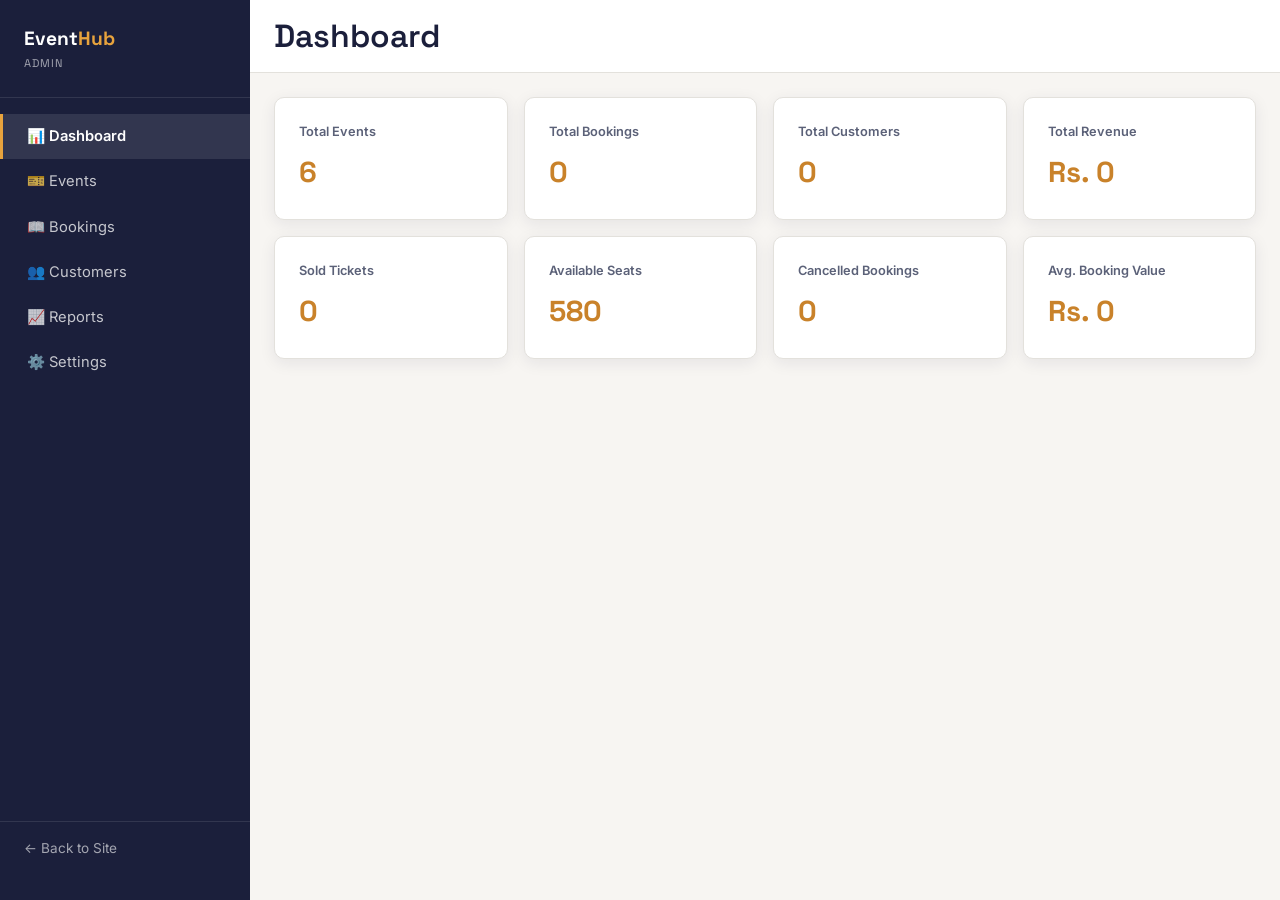
<file: admin.html>
<!DOCTYPE html>
<html lang="en">
<head>
<meta charset="UTF-8">
<meta name="viewport" content="width=device-width, initial-scale=1.0">
<title>Admin Panel — EventHub</title>
<link rel="stylesheet" href="css/style.css">
<link rel="stylesheet" href="css/admin.css">
<link rel="stylesheet" href="css/responsive.css">
</head>
<body>

<div class="admin-layout">

  <!-- ===== Sidebar ===== -->
  <aside class="admin-sidebar" id="adminSidebar">
    <div class="admin-brand">Event<span>Hub</span> <small>Admin</small></div>
    <nav class="admin-nav">
      <button class="admin-nav-link active" data-section="dashboard">📊 Dashboard</button>
      <button class="admin-nav-link" data-section="events">🎫 Events</button>
      <button class="admin-nav-link" data-section="bookings">📖 Bookings</button>
      <button class="admin-nav-link" data-section="customers">👥 Customers</button>
      <button class="admin-nav-link" data-section="reports">📈 Reports</button>
      <button class="admin-nav-link" data-section="settings">⚙️ Settings</button>
    </nav>
    <a href="index.html" class="admin-back-link">← Back to Site</a>
  </aside>

  <!-- ===== Main content ===== -->
  <div class="admin-main">
    <header class="admin-topbar">
      <button class="admin-menu-btn" id="adminMenuBtn" aria-label="Toggle sidebar">☰</button>
      <h2 id="adminSectionTitle">Dashboard</h2>
      <button class="theme-toggle" aria-label="Toggle dark mode">☾</button>
    </header>

    <div class="admin-content">

      <!-- ---------- Dashboard ---------- -->
      <section class="admin-section active" id="section-dashboard">
        <div class="stats-grid" id="statsGrid"></div>
      </section>

      <!-- ---------- Events ---------- -->
      <section class="admin-section" id="section-events">
        <div class="admin-toolbar">
          <input type="search" id="eventSearch" placeholder="Search events...">
          <select id="eventStatusFilter">
            <option value="">All Status</option>
            <option value="upcoming">Upcoming</option>
            <option value="ongoing">Ongoing</option>
            <option value="completed">Completed</option>
            <option value="cancelled">Cancelled</option>
          </select>
          <button class="btn btn-primary" id="addEventBtn">+ Add Event</button>
        </div>
        <div class="admin-table-wrap">
          <table class="admin-table" id="eventsTable">
            <thead>
              <tr>
                <th data-sort="name">Name ⇅</th>
                <th data-sort="category">Category ⇅</th>
                <th data-sort="date">Date ⇅</th>
                <th data-sort="price">Price ⇅</th>
                <th>Seats</th>
                <th>Status</th>
                <th>Actions</th>
              </tr>
            </thead>
            <tbody id="eventsTableBody"></tbody>
          </table>
        </div>
        <div class="pagination" id="eventsPagination"></div>
      </section>

      <!-- ---------- Bookings ---------- -->
      <section class="admin-section" id="section-bookings">
        <div class="admin-toolbar">
          <input type="search" id="bookingSearch" placeholder="Search by customer or event...">
          <select id="bookingStatusFilter">
            <option value="">All Status</option>
            <option value="pending">Pending</option>
            <option value="confirmed">Confirmed</option>
            <option value="cancelled">Cancelled</option>
            <option value="completed">Completed</option>
          </select>
        </div>
        <div class="admin-table-wrap">
          <table class="admin-table" id="bookingsTable">
            <thead>
              <tr>
                <th>Booking ID</th>
                <th>Customer</th>
                <th>Event</th>
                <th>Tickets</th>
                <th>Seats</th>
                <th data-sort="totalAmount">Amount ⇅</th>
                <th data-sort="bookingDate">Date ⇅</th>
                <th>Status</th>
              </tr>
            </thead>
            <tbody id="bookingsTableBody"></tbody>
          </table>
        </div>
        <div class="pagination" id="bookingsPagination"></div>
      </section>

      <!-- ---------- Customers ---------- -->
      <section class="admin-section" id="section-customers">
        <div class="admin-toolbar">
          <input type="search" id="customerSearch" placeholder="Search customers...">
        </div>
        <div class="admin-table-wrap">
          <table class="admin-table" id="customersTable">
            <thead>
              <tr>
                <th>Name</th>
                <th>Email</th>
                <th>Phone</th>
                <th>Total Bookings</th>
                <th>Total Spending</th>
                <th>Last Booking</th>
              </tr>
            </thead>
            <tbody id="customersTableBody"></tbody>
          </table>
        </div>
      </section>

      <!-- ---------- Reports ---------- -->
      <section class="admin-section" id="section-reports">
        <div class="admin-toolbar no-print">
          <button class="btn btn-primary" onclick="window.print()">🖨️ Print / Save as PDF</button>
        </div>
        <div class="report-sheet" id="reportSheet"></div>
      </section>

      <!-- ---------- Settings ---------- -->
      <section class="admin-section" id="section-settings">
        <div class="settings-card">
          <h3>Appearance</h3>
          <p>Toggle between light and dark theme (also saved for the user site).</p>
          <button class="btn btn-outline mt-md" id="settingsThemeBtn">Toggle Theme</button>
        </div>
        <div class="settings-card">
          <h3>Data Management</h3>
          <p>Export all data as JSON, or reset the system back to sample data.</p>
          <div style="display:flex;gap:0.6rem;flex-wrap:wrap;margin-top:1rem;">
            <button class="btn btn-outline" id="exportJsonBtn">Export JSON</button>
            <button class="btn btn-outline" id="exportCsvBtn">Export Bookings CSV</button>
            <button class="btn btn-danger" id="resetDataBtn">Reset All Data</button>
          </div>
        </div>
      </section>

    </div>
  </div>
</div>

<!-- Add/Edit Event Modal -->
<div class="modal-overlay" id="eventModalOverlay">
  <div class="modal" style="max-width:560px;">
    <div class="modal-header">
      <h3 id="eventModalTitle">Add Event</h3>
      <button class="modal-close" id="eventModalClose">&times;</button>
    </div>
    <div class="modal-body">
      <form id="eventForm">
        <input type="hidden" id="eventFormId">
        <div class="form-group">
          <label for="eventName">Event Name</label>
          <input type="text" id="eventName">
        </div>
        <div class="form-group">
          <label for="eventCategory">Category</label>
          <select id="eventCategory">
            <option>Music</option><option>Conference</option><option>Comedy</option>
            <option>Art</option><option>Sports</option>
          </select>
        </div>
        <div class="form-group">
          <label for="eventDescription">Description</label>
          <textarea id="eventDescription" rows="3"></textarea>
        </div>
        <div class="form-row">
          <div class="form-group"><label for="eventDate">Date</label><input type="date" id="eventDate"></div>
          <div class="form-group"><label for="eventTime">Time</label><input type="time" id="eventTime"></div>
        </div>
        <div class="form-group">
          <label for="eventLocation">Location</label>
          <input type="text" id="eventLocation">
        </div>
        <div class="form-row">
          <div class="form-group"><label for="eventPrice">Price (Rs.)</label><input type="number" id="eventPrice" min="1"></div>
          <div class="form-group"><label for="eventSeats">Total Seats</label><input type="number" id="eventSeats" min="1"></div>
        </div>
        <div class="form-group">
          <label for="eventImage">Image URL</label>
          <input type="text" id="eventImage" placeholder="https://...">
        </div>
        <div class="form-group">
          <label for="eventStatus">Status</label>
          <select id="eventStatus">
            <option value="upcoming">Upcoming</option>
            <option value="ongoing">Ongoing</option>
            <option value="completed">Completed</option>
            <option value="cancelled">Cancelled</option>
          </select>
        </div>
      </form>
    </div>
    <div class="modal-footer">
      <button class="btn btn-outline" id="eventFormCancel">Cancel</button>
      <button class="btn btn-primary" id="eventFormSave">Save Event</button>
    </div>
  </div>
</div>

<script src="js/data.js"></script>
<script src="js/app.js"></script>
<script src="js/admin.js"></script>
</body>
</html>
</file>
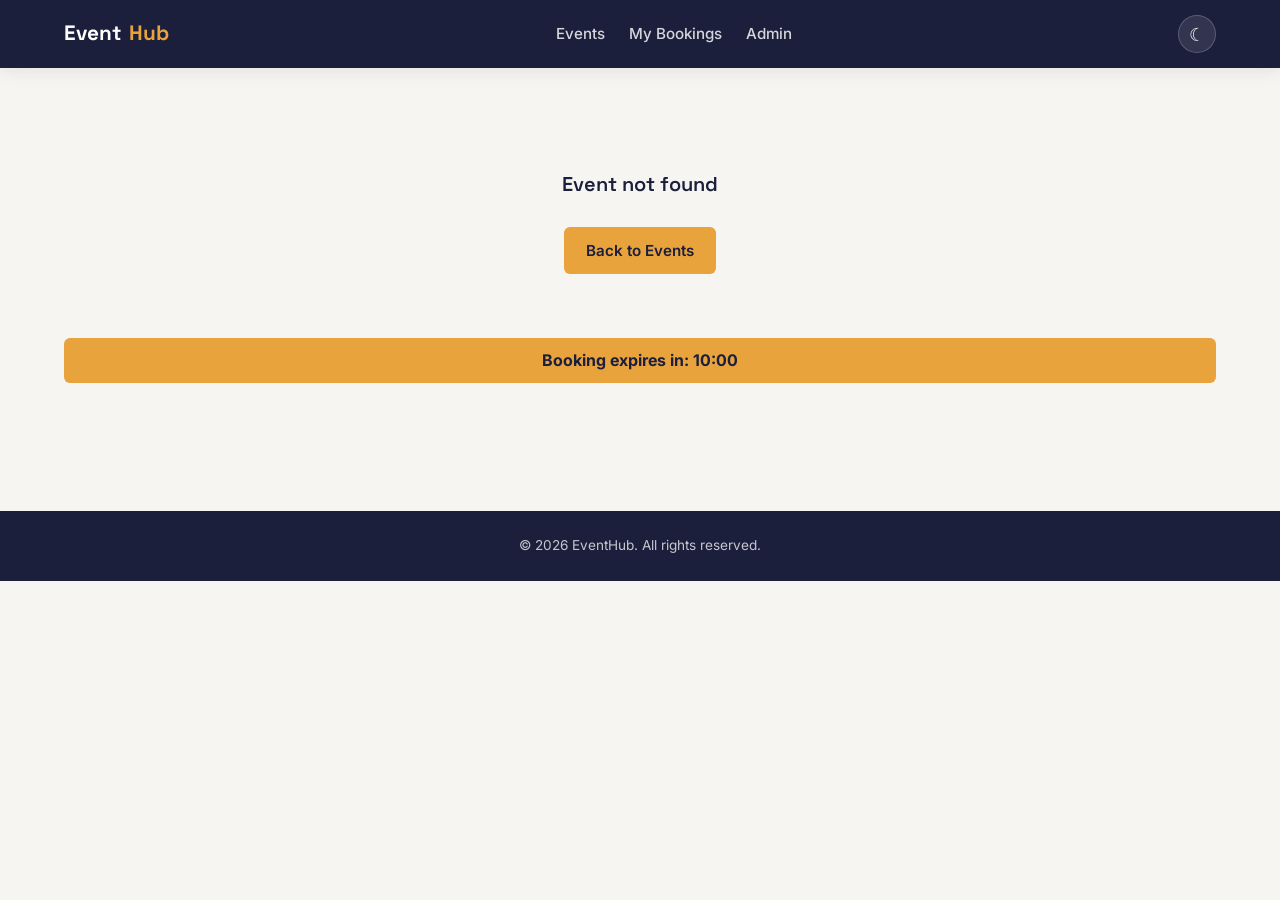
<file: booking.html>
<!DOCTYPE html>
<html lang="en">
<head>
<meta charset="UTF-8">
<meta name="viewport" content="width=device-width, initial-scale=1.0">
<title>Book Tickets — EventHub</title>
<link rel="stylesheet" href="css/style.css">
<link rel="stylesheet" href="css/responsive.css">
</head>
<body>

<nav class="navbar">
  <div class="container">
    <a href="index.html" class="brand">Event<span>Hub</span></a>
    <button class="nav-toggle" aria-label="Toggle menu">☰</button>
    <ul class="nav-links">
      <li><a href="index.html">Events</a></li>
      <li><a href="my-bookings.html">My Bookings</a></li>
      <li><a href="admin.html">Admin</a></li>
    </ul>
    <div class="nav-actions">
      <button class="theme-toggle" aria-label="Toggle dark mode">☾</button>
    </div>
  </div>
</nav>

<main class="section">
  <div class="container">
    <div id="bookingEventInfo"></div>

    <div id="countdownBar" class="countdown-bar">
      Booking expires in: <span id="countdownTimer">10:00</span>
    </div>

    <div class="booking-layout">
      <!-- Seat selection -->
      <div class="seat-panel">
        <h3>Select Your Seats</h3>
        <div class="seat-legend">
          <span><i class="seat-dot available"></i> Available</span>
          <span><i class="seat-dot selected"></i> Selected</span>
          <span><i class="seat-dot booked"></i> Booked</span>
        </div>
        <div class="screen-label">STAGE / SCREEN</div>
        <div id="seatMap" class="seat-map"></div>
      </div>

      <!-- Booking form -->
      <div class="booking-form-panel">
        <h3>Booking Details</h3>
        <form id="bookingForm" novalidate>
          <div class="form-group">
            <label for="fullName">Full Name</label>
            <input type="text" id="fullName" placeholder="Your full name">
          </div>
          <div class="form-group">
            <label for="email">Email</label>
            <input type="email" id="email" placeholder="you@example.com">
          </div>
          <div class="form-group">
            <label for="phone">Phone Number</label>
            <input type="text" id="phone" placeholder="03XXXXXXXXX">
          </div>
          <div class="form-group">
            <label for="numTickets">Number of Tickets</label>
            <input type="number" id="numTickets" min="1" value="1" readonly>
            <small style="color:var(--color-text-secondary);">Auto-set based on seats selected</small>
          </div>

          <div class="price-breakdown">
            <div class="flex-between"><span>Subtotal</span><span id="pbSubtotal">Rs. 0</span></div>
            <div class="flex-between"><span>Discount</span><span id="pbDiscount">- Rs. 0</span></div>
            <div class="flex-between"><span>Tax (5%)</span><span id="pbTax">+ Rs. 0</span></div>
            <div class="ticket-divider"></div>
            <div class="flex-between total-row"><span>Total</span><span id="pbTotal">Rs. 0</span></div>
          </div>

          <button type="submit" class="btn btn-primary btn-block mt-md">Confirm Booking</button>
        </form>
      </div>
    </div>
  </div>
</main>

<footer class="site-footer">
  <div class="container"><p>&copy; 2026 EventHub. All rights reserved.</p></div>
</footer>

<script src="js/data.js"></script>
<script src="js/app.js"></script>
<script src="js/booking.js"></script>
</body>
</html>
</file>
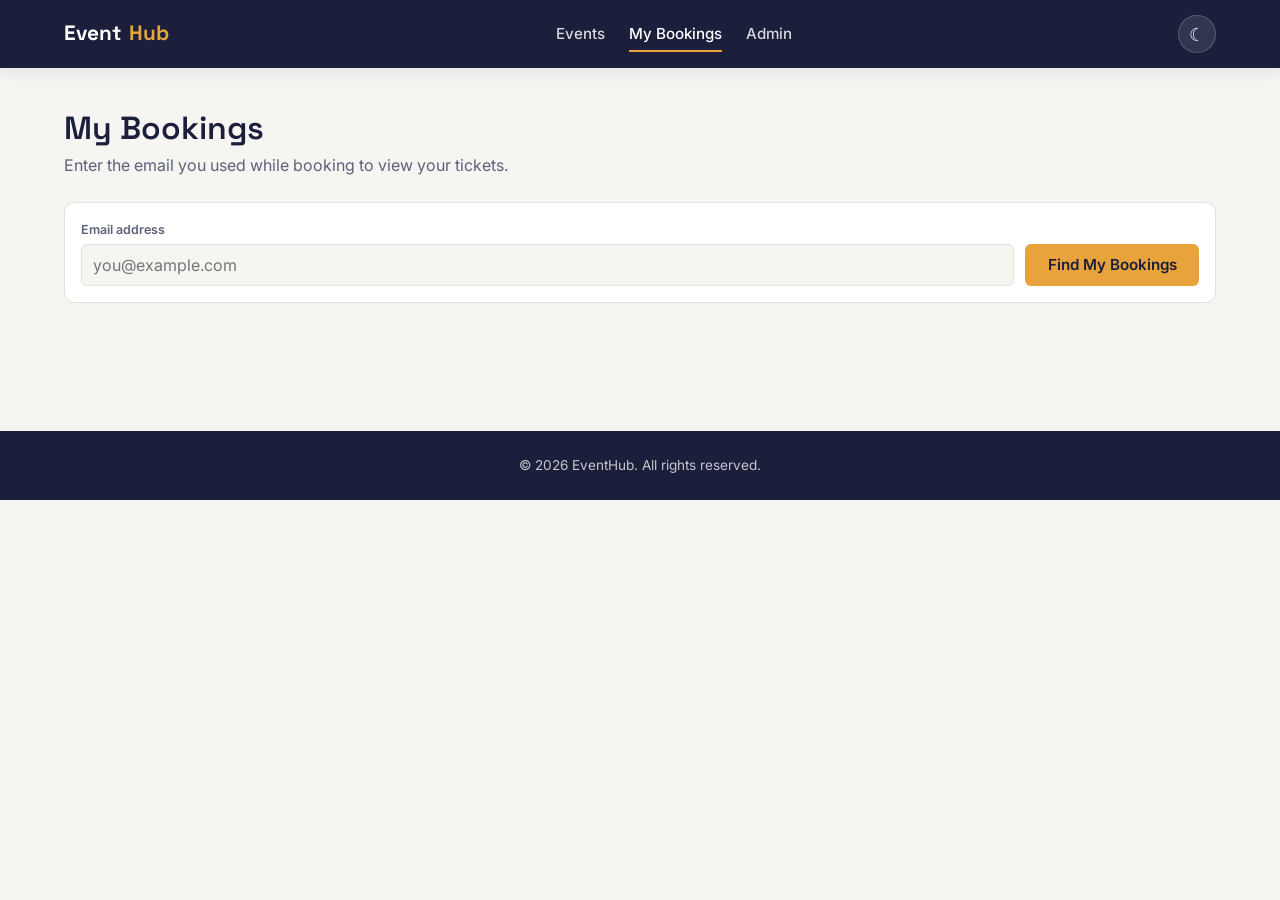
<file: my booking.html>
<!DOCTYPE html>
<html lang="en">
<head>
<meta charset="UTF-8">
<meta name="viewport" content="width=device-width, initial-scale=1.0">
<title>My Bookings — EventHub</title>
<link rel="stylesheet" href="css/style.css">
<link rel="stylesheet" href="css/responsive.css">
</head>
<body>

<nav class="navbar">
  <div class="container">
    <a href="index.html" class="brand">Event<span>Hub</span></a>
    <button class="nav-toggle" aria-label="Toggle menu">☰</button>
    <ul class="nav-links">
      <li><a href="index.html">Events</a></li>
      <li><a href="my-bookings.html" class="active">My Bookings</a></li>
      <li><a href="admin.html">Admin</a></li>
    </ul>
    <div class="nav-actions">
      <button class="theme-toggle" aria-label="Toggle dark mode">☾</button>
    </div>
  </div>
</nav>

<main class="section">
  <div class="container">
    <div class="section-head">
      <div>
        <h2>My Bookings</h2>
        <p>Enter the email you used while booking to view your tickets.</p>
      </div>
    </div>

    <form id="lookupForm" class="filter-bar" style="grid-template-columns: 1fr auto;">
      <div class="field">
        <label for="lookupEmail">Email address</label>
        <input type="email" id="lookupEmail" placeholder="you@example.com">
      </div>
      <div class="field">
        <label>&nbsp;</label>
        <button type="submit" class="btn btn-primary">Find My Bookings</button>
      </div>
    </form>

    <div id="bookingsList" class="bookings-list"></div>
    <div id="bookingsEmpty" class="empty-state" style="display:none;">
      <h3>No bookings found</h3>
      <p>Enter the email you used at checkout, or book your first event.</p>
      <a href="index.html" class="btn btn-primary mt-md">Browse Events</a>
    </div>
  </div>
</main>

<footer class="site-footer">
  <div class="container"><p>&copy; 2026 EventHub. All rights reserved.</p></div>
</footer>

<script src="js/data.js"></script>
<script src="js/app.js"></script>
<script src="js/my-bookings.js"></script>
</body>
</html>
</file>
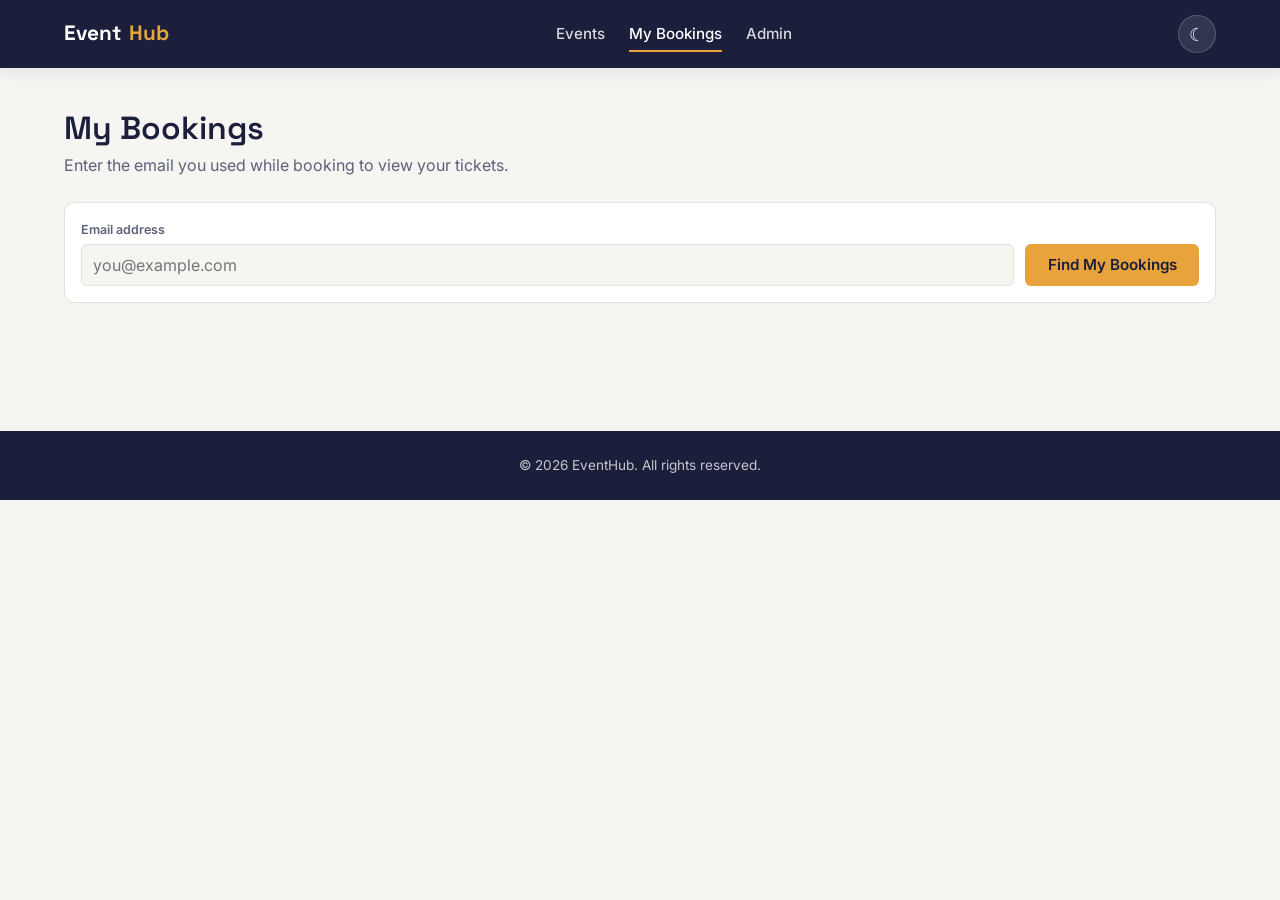
<file: my-bookings.html>
<!DOCTYPE html>
<html lang="en">
<head>
<meta charset="UTF-8">
<meta name="viewport" content="width=device-width, initial-scale=1.0">
<title>My Bookings — EventHub</title>
<link rel="stylesheet" href="css/style.css">
<link rel="stylesheet" href="css/responsive.css">
</head>
<body>

<nav class="navbar">
  <div class="container">
    <a href="index.html" class="brand">Event<span>Hub</span></a>
    <button class="nav-toggle" aria-label="Toggle menu">☰</button>
    <ul class="nav-links">
      <li><a href="index.html">Events</a></li>
      <li><a href="my-bookings.html" class="active">My Bookings</a></li>
      <li><a href="admin.html">Admin</a></li>
    </ul>
    <div class="nav-actions">
      <button class="theme-toggle" aria-label="Toggle dark mode">☾</button>
    </div>
  </div>
</nav>

<main class="section">
  <div class="container">
    <div class="section-head">
      <div>
        <h2>My Bookings</h2>
        <p>Enter the email you used while booking to view your tickets.</p>
      </div>
    </div>

    <form id="lookupForm" class="filter-bar lookup-bar">
      <div class="field">
        <label for="lookupEmail">Email address</label>
        <input type="email" id="lookupEmail" placeholder="you@example.com">
      </div>
      <div class="field">
        <label>&nbsp;</label>
        <button type="submit" class="btn btn-primary">Find My Bookings</button>
      </div>
    </form>

    <div id="bookingsList" class="bookings-list"></div>
    <div id="bookingsEmpty" class="empty-state" style="display:none;">
      <h3>No bookings found</h3>
      <p>Enter the email you used at checkout, or book your first event.</p>
      <a href="index.html" class="btn btn-primary mt-md">Browse Events</a>
    </div>
  </div>
</main>

<footer class="site-footer">
  <div class="container"><p>&copy; 2026 EventHub. All rights reserved.</p></div>
</footer>

<script src="js/data.js"></script>
<script src="js/app.js"></script>
<script src="js/my-bookings.js"></script>
</body>
</html>
</file>
<file: css/style.css>
/* ============================================
   EVENT MANAGEMENT SYSTEM — MAIN STYLESHEET
   ============================================ */

@import url('https://fonts.googleapis.com/css2?family=Space+Grotesk:wght@500;600;700&family=Inter:wght@400;500;600;700&display=swap');

:root {
  /* Colors — Light mode */
  --color-primary: #1B1F3B;
  --color-primary-light: #2C3266;
  --color-accent: #E8A33D;
  --color-accent-dark: #C9822A;
  --color-success: #3FA34D;
  --color-danger: #D64545;
  --color-warning: #E8A33D;
  --color-bg: #F7F5F2;
  --color-surface: #FFFFFF;
  --color-text: #1B1F3B;
  --color-text-secondary: #5B6178;
  --color-border: #E3E1DC;

  /* Typography */
  --font-heading: 'Space Grotesk', sans-serif;
  --font-body: 'Inter', sans-serif;

  /* Spacing */
  --space-xs: 0.5rem;
  --space-sm: 1rem;
  --space-md: 1.5rem;
  --space-lg: 2.5rem;
  --space-xl: 4rem;

  /* Layout */
  --radius: 10px;
  --radius-sm: 6px;
  --shadow: 0 4px 16px rgba(27, 31, 59, 0.08);
  --shadow-lg: 0 12px 32px rgba(27, 31, 59, 0.14);
  --max-width: 1200px;
  --transition: 0.2s ease;
}

[data-theme="dark"] {
  --color-primary: #E8A33D;
  --color-primary-light: #F0B65C;
  --color-accent: #E8A33D;
  --color-bg: #14172B;
  --color-surface: #1E2240;
  --color-text: #F1F0EC;
  --color-text-secondary: #A9ADC4;
  --color-border: #313657;
  --shadow: 0 4px 16px rgba(0, 0, 0, 0.35);
  --shadow-lg: 0 12px 32px rgba(0, 0, 0, 0.45);
}

/* ---------- Reset ---------- */
* { margin: 0; padding: 0; box-sizing: border-box; }

html { scroll-behavior: smooth; }

body {
  font-family: var(--font-body);
  background: var(--color-bg);
  color: var(--color-text);
  line-height: 1.6;
  transition: background var(--transition), color var(--transition);
  min-height: 100vh;
}

img { max-width: 100%; display: block; }

a { color: inherit; text-decoration: none; }

button, input, select, textarea { font-family: inherit; font-size: inherit; }

ul { list-style: none; }

h1, h2, h3, h4 {
  font-family: var(--font-heading);
  font-weight: 600;
  line-height: 1.25;
  color: var(--color-text);
}

h1 { font-size: clamp(1.9rem, 4vw, 2.75rem); }
h2 { font-size: clamp(1.5rem, 3vw, 2rem); }
h3 { font-size: 1.25rem; }

.container {
  max-width: var(--max-width);
  margin: 0 auto;
  padding: 0 var(--space-md);
}

/* Focus visibility (accessibility) */
a:focus-visible, button:focus-visible, input:focus-visible,
select:focus-visible, textarea:focus-visible {
  outline: 2px solid var(--color-accent);
  outline-offset: 2px;
}

@media (prefers-reduced-motion: reduce) {
  *, *::before, *::after { animation-duration: 0.001ms !important; transition-duration: 0.001ms !important; }
}

/* ---------- Navbar ---------- */
.navbar {
  position: sticky;
  top: 0;
  z-index: 100;
  background: var(--color-primary);
  color: #fff;
  box-shadow: var(--shadow);
}

.navbar .container {
  display: flex;
  align-items: center;
  justify-content: space-between;
  height: 68px;
}

.navbar .brand {
  font-family: var(--font-heading);
  font-weight: 700;
  font-size: 1.3rem;
  color: #fff;
  display: flex;
  align-items: center;
  gap: 0.5rem;
}

.navbar .brand span {
  color: var(--color-accent);
}

.nav-links {
  display: flex;
  gap: var(--space-md);
  align-items: center;
}

.nav-links a {
  color: rgba(255,255,255,0.82);
  font-weight: 500;
  font-size: 0.95rem;
  transition: color var(--transition);
  padding: 0.4rem 0;
  border-bottom: 2px solid transparent;
}

.nav-links a:hover, .nav-links a.active {
  color: #fff;
  border-bottom-color: var(--color-accent);
}

.nav-actions { display: flex; align-items: center; gap: var(--space-sm); }

.theme-toggle {
  background: rgba(255,255,255,0.1);
  border: 1px solid rgba(255,255,255,0.2);
  color: #fff;
  width: 38px;
  height: 38px;
  border-radius: 50%;
  cursor: pointer;
  display: flex;
  align-items: center;
  justify-content: center;
  font-size: 1.1rem;
  transition: background var(--transition);
}
.theme-toggle:hover { background: rgba(255,255,255,0.2); }

.nav-toggle {
  display: none;
  background: none;
  border: none;
  color: #fff;
  font-size: 1.5rem;
  cursor: pointer;
}

/* ---------- Buttons ---------- */
.btn {
  display: inline-flex;
  align-items: center;
  justify-content: center;
  gap: 0.4rem;
  padding: 0.7rem 1.4rem;
  border-radius: var(--radius-sm);
  border: none;
  cursor: pointer;
  font-weight: 600;
  font-size: 0.95rem;
  transition: transform var(--transition), box-shadow var(--transition), background var(--transition);
}
.btn:active { transform: scale(0.97); }

.btn-primary { background: var(--color-accent); color: #1B1F3B; }
.btn-primary:hover { background: var(--color-accent-dark); box-shadow: var(--shadow); }

.btn-outline { background: transparent; border: 1.5px solid var(--color-border); color: var(--color-text); }
.btn-outline:hover { border-color: var(--color-accent); color: var(--color-accent); }

.btn-danger { background: var(--color-danger); color: #fff; }
.btn-danger:hover { opacity: 0.9; }

.btn-success { background: var(--color-success); color: #fff; }

.btn-sm { padding: 0.4rem 0.8rem; font-size: 0.85rem; }
.btn-block { width: 100%; }
.btn:disabled { opacity: 0.5; cursor: not-allowed; }

/* ---------- Hero ---------- */
.hero {
  background: linear-gradient(135deg, var(--color-primary) 0%, #2C3266 100%);
  color: #fff;
  padding: var(--space-xl) 0 var(--space-lg);
}

.hero .container { display: grid; grid-template-columns: 1.1fr 0.9fr; gap: var(--space-lg); align-items: center; }

.hero-content p { color: rgba(255,255,255,0.78); margin: var(--space-sm) 0 var(--space-md); max-width: 46ch; }

.hero-search {
  background: var(--color-surface);
  border-radius: var(--radius);
  padding: var(--space-sm);
  box-shadow: var(--shadow-lg);
  display: flex;
  flex-wrap: wrap;
  gap: 0.6rem;
}

.hero-search input, .hero-search select {
  flex: 1;
  min-width: 140px;
  padding: 0.65rem 0.9rem;
  border: 1px solid var(--color-border);
  border-radius: var(--radius-sm);
  background: var(--color-bg);
  color: var(--color-text);
}

.hero-visual {
  border-radius: var(--radius);
  overflow: hidden;
  box-shadow: var(--shadow-lg);
  aspect-ratio: 4/3;
}
.hero-visual img { width: 100%; height: 100%; object-fit: cover; }

/* ---------- Section headings ---------- */
.section { padding: var(--space-lg) 0; }
.section-head {
  display: flex;
  justify-content: space-between;
  align-items: flex-end;
  margin-bottom: var(--space-md);
  gap: var(--space-sm);
  flex-wrap: wrap;
}
.section-head p { color: var(--color-text-secondary); margin-top: 0.3rem; }

/* ---------- Filter bar ---------- */
.filter-bar {
  background: var(--color-surface);
  border: 1px solid var(--color-border);
  border-radius: var(--radius);
  padding: var(--space-sm);
  display: grid;
  grid-template-columns: repeat(5, 1fr) auto;
  gap: 0.7rem;
  margin-bottom: var(--space-md);
  align-items: end;
}

.filter-bar .field { display: flex; flex-direction: column; gap: 0.3rem; }
.filter-bar label { font-size: 0.78rem; color: var(--color-text-secondary); font-weight: 600; }
.filter-bar input, .filter-bar select {
  padding: 0.6rem 0.7rem;
  border: 1px solid var(--color-border);
  border-radius: var(--radius-sm);
  background: var(--color-bg);
  color: var(--color-text);
}

/* ---------- Event cards (ticket-stub style) ---------- */
.event-grid {
  display: grid;
  grid-template-columns: repeat(auto-fill, minmax(280px, 1fr));
  gap: var(--space-md);
}

.event-card {
  background: var(--color-surface);
  border-radius: var(--radius);
  overflow: hidden;
  box-shadow: var(--shadow);
  transition: transform var(--transition), box-shadow var(--transition);
  display: flex;
  flex-direction: column;
}
.event-card:hover { transform: translateY(-4px); box-shadow: var(--shadow-lg); }

.event-card .thumb { position: relative; aspect-ratio: 16/10; overflow: hidden; }
.event-card .thumb img { width: 100%; height: 100%; object-fit: cover; }

.badge {
  position: absolute;
  top: 0.7rem;
  left: 0.7rem;
  padding: 0.25rem 0.7rem;
  border-radius: 999px;
  font-size: 0.72rem;
  font-weight: 700;
  text-transform: capitalize;
  color: #fff;
}
.badge.upcoming { background: var(--color-success); }
.badge.ongoing { background: var(--color-accent-dark); }
.badge.completed { background: var(--color-text-secondary); }
.badge.cancelled { background: var(--color-danger); }

.event-card .body { padding: var(--space-sm); flex: 1; display: flex; flex-direction: column; gap: 0.5rem; }
.event-card .category { font-size: 0.75rem; color: var(--color-accent-dark); font-weight: 700; }
.event-card h3 { font-size: 1.05rem; }

.event-meta {
  display: flex;
  flex-direction: column;
  gap: 0.3rem;
  font-size: 0.85rem;
  color: var(--color-text-secondary);
}
.event-meta span { display: flex; align-items: center; gap: 0.4rem; }

/* Ticket-stub perforated divider */
.ticket-divider {
  position: relative;
  border-top: 2px dashed var(--color-border);
  margin: 0.3rem 0;
}
.ticket-divider::before, .ticket-divider::after {
  content: "";
  position: absolute;
  top: -9px;
  width: 18px;
  height: 18px;
  background: var(--color-bg);
  border-radius: 50%;
}
.ticket-divider::before { left: -1.5rem; }
.ticket-divider::after { right: -1.5rem; }

.event-card .footer-row {
  display: flex;
  justify-content: space-between;
  align-items: center;
}
.price-tag { font-family: var(--font-heading); font-weight: 700; color: var(--color-accent-dark); font-size: 1.1rem; }
.seats-left { font-size: 0.8rem; color: var(--color-text-secondary); }

/* ---------- Modal ---------- */
.modal-overlay {
  position: fixed; inset: 0;
  background: rgba(15, 17, 33, 0.55);
  display: none;
  align-items: center;
  justify-content: center;
  z-index: 1000;
  padding: var(--space-sm);
}
.modal-overlay.active { display: flex; }

.modal {
  background: var(--color-surface);
  border-radius: var(--radius);
  max-width: 480px;
  width: 100%;
  max-height: 90vh;
  overflow-y: auto;
  box-shadow: var(--shadow-lg);
  animation: modalIn 0.18s ease;
}
@keyframes modalIn { from { opacity: 0; transform: translateY(10px); } to { opacity: 1; transform: translateY(0); } }

.modal-header {
  display: flex; justify-content: space-between; align-items: center;
  padding: var(--space-sm) var(--space-md);
  border-bottom: 1px solid var(--color-border);
}
.modal-close { background: none; border: none; font-size: 1.3rem; cursor: pointer; color: var(--color-text-secondary); }
.modal-body { padding: var(--space-md); }
.modal-footer { padding: var(--space-sm) var(--space-md); border-top: 1px solid var(--color-border); display: flex; gap: 0.6rem; justify-content: flex-end; }

/* ---------- Toast ---------- */
.toast-container {
  position: fixed;
  bottom: var(--space-md);
  right: var(--space-md);
  display: flex;
  flex-direction: column;
  gap: 0.6rem;
  z-index: 1100;
}
.toast {
  background: var(--color-surface);
  color: var(--color-text);
  border-left: 4px solid var(--color-success);
  border-radius: var(--radius-sm);
  padding: 0.8rem 1rem;
  box-shadow: var(--shadow-lg);
  min-width: 240px;
  font-size: 0.9rem;
  animation: toastIn 0.2s ease;
}
.toast.error { border-left-color: var(--color-danger); }
.toast.warning { border-left-color: var(--color-warning); }
@keyframes toastIn { from { opacity: 0; transform: translateX(20px); } to { opacity: 1; transform: translateX(0); } }

/* ---------- Forms ---------- */
.form-group { margin-bottom: var(--space-sm); }
.form-group label { display: block; font-size: 0.85rem; font-weight: 600; margin-bottom: 0.35rem; }
.form-group input, .form-group select, .form-group textarea {
  width: 100%;
  padding: 0.7rem 0.9rem;
  border: 1.5px solid var(--color-border);
  border-radius: var(--radius-sm);
  background: var(--color-bg);
  color: var(--color-text);
  transition: border var(--transition);
}
.form-group input:focus, .form-group select:focus, .form-group textarea:focus {
  border-color: var(--color-accent);
}
.form-group.has-error input, .form-group.has-error select { border-color: var(--color-danger); }
.field-error { color: var(--color-danger); font-size: 0.78rem; margin-top: 0.3rem; display: none; }
.form-group.has-error .field-error { display: block; }

/* ---------- Loading spinner ---------- */
.spinner {
  width: 34px; height: 34px;
  border: 3px solid var(--color-border);
  border-top-color: var(--color-accent);
  border-radius: 50%;
  animation: spin 0.7s linear infinite;
  margin: var(--space-lg) auto;
}
@keyframes spin { to { transform: rotate(360deg); } }

.loading-overlay {
  position: fixed; inset: 0;
  background: rgba(15,17,33,0.4);
  display: none;
  align-items: center;
  justify-content: center;
  z-index: 1200;
}
.loading-overlay.active { display: flex; }
.loading-box { background: var(--color-surface); padding: var(--space-md); border-radius: var(--radius); text-align: center; }

/* ---------- Pagination ---------- */
.pagination { display: flex; justify-content: center; gap: 0.4rem; margin-top: var(--space-md); flex-wrap: wrap; }
.pagination button {
  min-width: 38px; height: 38px;
  border: 1px solid var(--color-border);
  background: var(--color-surface);
  color: var(--color-text);
  border-radius: var(--radius-sm);
  cursor: pointer;
}
.pagination button.active { background: var(--color-accent); border-color: var(--color-accent); color: #1B1F3B; font-weight: 700; }
.pagination button:disabled { opacity: 0.4; cursor: not-allowed; }

/* ---------- Empty state ---------- */
.empty-state { text-align: center; padding: var(--space-xl) var(--space-sm); color: var(--color-text-secondary); }
.empty-state h3 { color: var(--color-text); margin-bottom: 0.4rem; }

/* ---------- Footer ---------- */
.site-footer {
  background: var(--color-primary);
  color: rgba(255,255,255,0.75);
  padding: var(--space-md) 0;
  margin-top: var(--space-xl);
  text-align: center;
  font-size: 0.85rem;
}

/* ---------- Utility ---------- */
.text-center { text-align: center; }
.mt-md { margin-top: var(--space-md); }
.flex-between { display: flex; justify-content: space-between; align-items: center; }

/* ---------- Event Details Page ---------- */
.event-details-grid {
  display: grid;
  grid-template-columns: 1fr 1.2fr;
  gap: var(--space-lg);
  align-items: start;
}
@media (max-width: 768px) {
  .event-details-grid { grid-template-columns: 1fr; }
}

/* ---------- Booking Page ---------- */
.countdown-bar {
  background: var(--color-accent);
  color: #1B1F3B;
  font-weight: 700;
  text-align: center;
  padding: 0.6rem;
  border-radius: var(--radius-sm);
  margin-bottom: var(--space-md);
}

.booking-event-summary { display: flex; gap: var(--space-sm); align-items: center; margin-bottom: var(--space-md); }
.booking-event-summary img { width: 100px; height: 70px; object-fit: cover; border-radius: var(--radius-sm); }

.booking-layout { display: grid; grid-template-columns: 1.3fr 1fr; gap: var(--space-lg); align-items: start; }
@media (max-width: 900px) { .booking-layout { grid-template-columns: 1fr; } }

.seat-panel, .booking-form-panel {
  background: var(--color-surface);
  border: 1px solid var(--color-border);
  border-radius: var(--radius);
  padding: var(--space-md);
}

.seat-legend { display: flex; gap: var(--space-sm); font-size: 0.82rem; color: var(--color-text-secondary); margin: 0.6rem 0; }
.seat-dot { display: inline-block; width: 12px; height: 12px; border-radius: 3px; margin-right: 0.3rem; vertical-align: middle; }
.seat-dot.available { background: var(--color-border); }
.seat-dot.selected { background: var(--color-accent); }
.seat-dot.booked { background: var(--color-danger); }

.screen-label {
  text-align: center;
  background: var(--color-border);
  padding: 0.4rem;
  border-radius: var(--radius-sm);
  font-size: 0.75rem;
  letter-spacing: 1px;
  margin-bottom: var(--space-sm);
  color: var(--color-text-secondary);
}

.seat-map { display: flex; flex-direction: column; gap: 0.4rem; overflow-x: auto; }
.seat-row { display: flex; gap: 0.35rem; justify-content: center; }
.seat {
  width: 28px; height: 28px;
  border: 1px solid var(--color-border);
  background: var(--color-bg);
  border-radius: 5px;
  font-size: 0.7rem;
  cursor: pointer;
  color: var(--color-text-secondary);
  flex-shrink: 0;
}
.seat:hover:not(.booked) { border-color: var(--color-accent); }
.seat.selected { background: var(--color-accent); border-color: var(--color-accent); color: #1B1F3B; font-weight: 700; }
.seat.booked { background: var(--color-danger); border-color: var(--color-danger); color: #fff; opacity: 0.6; cursor: not-allowed; }

.price-breakdown { background: var(--color-bg); border-radius: var(--radius-sm); padding: var(--space-sm); font-size: 0.9rem; margin-top: var(--space-sm); }
.price-breakdown > div { margin-bottom: 0.4rem; }
.total-row { font-weight: 700; font-size: 1.05rem; color: var(--color-text); }

/* ---------- My Bookings Page ---------- */
.bookings-list { display: flex; flex-direction: column; gap: var(--space-sm); margin-top: var(--space-md); }
.booking-card {
  background: var(--color-surface);
  border: 1px solid var(--color-border);
  border-radius: var(--radius);
  padding: var(--space-sm) var(--space-md);
}
.booking-card-header { display: flex; justify-content: space-between; align-items: flex-start; gap: var(--space-sm); margin-bottom: 0.6rem; flex-wrap: wrap; }
.booking-card-body { display: flex; flex-wrap: wrap; gap: 1rem; font-size: 0.88rem; color: var(--color-text-secondary); margin-bottom: 0.6rem; }
.badge.status-confirmed { background: var(--color-success); }
.badge.status-pending { background: var(--color-accent-dark); }
.badge.status-cancelled { background: var(--color-danger); }
.badge.status-completed { background: var(--color-text-secondary); }
.lookup-bar { grid-template-columns: 1fr auto; align-items: end; }
@media (max-width: 480px) {
  .lookup-bar { grid-template-columns: 1fr; }
  .lookup-bar button { width: 100%; }
}
</file>
<file: css/admin.css>
/* ============================================
   ADMIN.CSS — Admin Dashboard Styles
   ============================================ */

.admin-layout {
  display: grid;
  grid-template-columns: 250px 1fr;
  min-height: 100vh;
}

.admin-sidebar {
  background: var(--color-primary);
  color: #fff;
  padding: var(--space-md) 0;
  display: flex;
  flex-direction: column;
}

.admin-brand {
  font-family: var(--font-heading);
  font-weight: 700;
  font-size: 1.2rem;
  padding: 0 var(--space-md) var(--space-md);
  border-bottom: 1px solid rgba(255,255,255,0.1);
  margin-bottom: var(--space-sm);
}
.admin-brand span { color: var(--color-accent); }
.admin-brand small { display: block; font-size: 0.7rem; font-weight: 400; color: rgba(255,255,255,0.6); letter-spacing: 1px; text-transform: uppercase; }

.admin-nav { display: flex; flex-direction: column; flex: 1; }
.admin-nav-link {
  background: none;
  border: none;
  color: rgba(255,255,255,0.75);
  text-align: left;
  padding: 0.85rem var(--space-md);
  font-size: 0.92rem;
  cursor: pointer;
  border-left: 3px solid transparent;
  transition: background var(--transition);
}
.admin-nav-link:hover { background: rgba(255,255,255,0.06); }
.admin-nav-link.active { background: rgba(255,255,255,0.1); border-left-color: var(--color-accent); color: #fff; font-weight: 600; }

.admin-back-link {
  padding: var(--space-sm) var(--space-md);
  font-size: 0.85rem;
  color: rgba(255,255,255,0.6);
  border-top: 1px solid rgba(255,255,255,0.1);
}
.admin-back-link:hover { color: #fff; }

.admin-main { display: flex; flex-direction: column; min-height: 100vh; }

.admin-topbar {
  background: var(--color-surface);
  border-bottom: 1px solid var(--color-border);
  padding: 1rem var(--space-md);
  display: flex;
  align-items: center;
  gap: var(--space-sm);
  position: sticky;
  top: 0;
  z-index: 10;
}
.admin-topbar h2 { flex: 1; }
.admin-menu-btn { display: none; background: none; border: none; font-size: 1.3rem; cursor: pointer; color: var(--color-text); }

.admin-content { padding: var(--space-md); flex: 1; }

.admin-section { display: none; }
.admin-section.active { display: block; animation: fadeIn 0.2s ease; }
@keyframes fadeIn { from { opacity: 0; } to { opacity: 1; } }

/* ---------- Stat cards ---------- */
.stats-grid {
  display: grid;
  grid-template-columns: repeat(4, 1fr);
  gap: var(--space-sm);
}
.stat-card {
  background: var(--color-surface);
  border: 1px solid var(--color-border);
  border-radius: var(--radius);
  padding: var(--space-md);
  box-shadow: var(--shadow);
}
.stat-card .stat-label { font-size: 0.8rem; color: var(--color-text-secondary); font-weight: 600; }
.stat-card .stat-value { font-family: var(--font-heading); font-size: 1.8rem; font-weight: 700; margin-top: 0.4rem; color: var(--color-accent-dark); }

/* ---------- Toolbar ---------- */
.admin-toolbar {
  display: flex;
  gap: 0.6rem;
  flex-wrap: wrap;
  margin-bottom: var(--space-sm);
}
.admin-toolbar input, .admin-toolbar select {
  padding: 0.6rem 0.8rem;
  border: 1px solid var(--color-border);
  border-radius: var(--radius-sm);
  background: var(--color-surface);
  color: var(--color-text);
}
.admin-toolbar input { flex: 1; min-width: 180px; }

/* ---------- Tables ---------- */
.admin-table-wrap {
  background: var(--color-surface);
  border: 1px solid var(--color-border);
  border-radius: var(--radius);
  overflow: hidden;
}
.admin-table { width: 100%; border-collapse: collapse; font-size: 0.88rem; }
.admin-table th {
  text-align: left;
  padding: 0.8rem 1rem;
  background: var(--color-bg);
  color: var(--color-text-secondary);
  font-weight: 700;
  font-size: 0.78rem;
  cursor: pointer;
  white-space: nowrap;
}
.admin-table td { padding: 0.8rem 1rem; border-top: 1px solid var(--color-border); vertical-align: middle; }
.admin-table tbody tr:hover { background: var(--color-bg); }

.status-pill {
  display: inline-block;
  padding: 0.2rem 0.6rem;
  border-radius: 999px;
  font-size: 0.72rem;
  font-weight: 700;
  color: #fff;
  text-transform: capitalize;
}
.status-pill.upcoming, .status-pill.confirmed { background: var(--color-success); }
.status-pill.ongoing, .status-pill.pending { background: var(--color-accent-dark); }
.status-pill.completed { background: var(--color-text-secondary); }
.status-pill.cancelled { background: var(--color-danger); }

.table-actions { display: flex; gap: 0.4rem; }
.icon-btn {
  background: none;
  border: 1px solid var(--color-border);
  border-radius: var(--radius-sm);
  width: 30px; height: 30px;
  cursor: pointer;
  color: var(--color-text-secondary);
}
.icon-btn:hover { border-color: var(--color-accent); color: var(--color-accent-dark); }

.form-row { display: grid; grid-template-columns: 1fr 1fr; gap: var(--space-sm); }

/* ---------- Reports ---------- */
.report-sheet {
  background: var(--color-surface);
  border: 1px solid var(--color-border);
  border-radius: var(--radius);
  padding: var(--space-lg);
}
.report-sheet h2 { margin-bottom: 0.3rem; }
.report-sheet .report-date { color: var(--color-text-secondary); font-size: 0.85rem; margin-bottom: var(--space-md); }
.report-grid { display: grid; grid-template-columns: repeat(3, 1fr); gap: var(--space-sm); margin-bottom: var(--space-md); }
.report-grid .item { border: 1px solid var(--color-border); border-radius: var(--radius-sm); padding: var(--space-sm); }
.report-grid .item .label { font-size: 0.78rem; color: var(--color-text-secondary); }
.report-grid .item .value { font-size: 1.3rem; font-weight: 700; font-family: var(--font-heading); }

.settings-card {
  background: var(--color-surface);
  border: 1px solid var(--color-border);
  border-radius: var(--radius);
  padding: var(--space-md);
  margin-bottom: var(--space-md);
  max-width: 520px;
}
.settings-card p { color: var(--color-text-secondary); font-size: 0.9rem; margin-top: 0.3rem; }
</file>
<file: css/responsive.css>
/* ============================================
   RESPONSIVE STYLES — MOBILE / TABLET
   ============================================ */

/* ---------- Tablet (≤ 1024px) ---------- */
@media (max-width: 1024px) {
  .hero .container {
    grid-template-columns: 1fr;
  }
  .hero-visual { order: -1; max-width: 420px; margin: 0 auto; }

  .filter-bar {
    grid-template-columns: repeat(3, 1fr);
  }
  .filter-bar .filter-submit { grid-column: 1 / -1; }

  .event-grid {
    grid-template-columns: repeat(auto-fill, minmax(240px, 1fr));
  }
}

/* ---------- Small tablet / large mobile (≤ 768px) ---------- */
@media (max-width: 768px) {
  :root {
    --space-lg: 1.75rem;
    --space-xl: 2.5rem;
  }

  .container { padding: 0 var(--space-sm); }

  /* Collapsible nav */
  .nav-toggle { display: block; }

  .nav-links {
    position: fixed;
    top: 68px;
    left: 0;
    right: 0;
    background: var(--color-primary);
    flex-direction: column;
    align-items: flex-start;
    gap: 0;
    padding: 0;
    max-height: 0;
    overflow: hidden;
    transition: max-height 0.25s ease;
    box-shadow: var(--shadow-lg);
  }
  .nav-links.open { max-height: 400px; padding: var(--space-sm) 0; }
  .nav-links a {
    width: 100%;
    padding: 0.8rem var(--space-md);
    border-bottom: 1px solid rgba(255,255,255,0.08);
  }
  .nav-links a.active { border-bottom: 1px solid rgba(255,255,255,0.08); background: rgba(255,255,255,0.06); }

  .hero { padding: var(--space-lg) 0 var(--space-md); }
  .hero-search { flex-direction: column; }
  .hero-search input, .hero-search select { width: 100%; }

  .filter-bar {
    grid-template-columns: 1fr 1fr;
  }

  .section-head { flex-direction: column; align-items: flex-start; }

  .event-grid {
    grid-template-columns: 1fr;
  }

  .modal { max-width: 92vw; }

  .toast-container {
    left: var(--space-sm);
    right: var(--space-sm);
    bottom: var(--space-sm);
  }
  .toast { min-width: 0; width: 100%; }

  /* Admin layout stacks on tablet */
  .admin-layout { grid-template-columns: 1fr; }
  .admin-sidebar {
    position: fixed;
    left: -260px;
    top: 0;
    bottom: 0;
    width: 260px;
    z-index: 200;
    transition: left var(--transition);
  }
  .admin-sidebar.open { left: 0; }
  .admin-table-wrap { overflow-x: auto; }
}

/* ---------- Mobile (≤ 480px) ---------- */
@media (max-width: 480px) {
  .navbar .container { height: 60px; }
  .navbar .brand { font-size: 1.1rem; }

  h1 { font-size: 1.6rem; }
  h2 { font-size: 1.3rem; }

  .filter-bar { grid-template-columns: 1fr; }

  .btn { width: 100%; }
  .modal-footer { flex-direction: column-reverse; }
  .modal-footer .btn { width: 100%; }

  .event-card .thumb { aspect-ratio: 16/9; }

  .seat-map { transform: scale(0.85); transform-origin: top center; }

  .stats-grid { grid-template-columns: 1fr 1fr; }

  .pagination button { min-width: 32px; height: 32px; font-size: 0.85rem; }
}

/* ---------- Print (Reports page) ---------- */
@media print {
  .navbar, .site-footer, .admin-sidebar, .no-print { display: none !important; }
  body { background: #fff; color: #000; }
  .container { max-width: 100%; padding: 0; }
}
</file>
